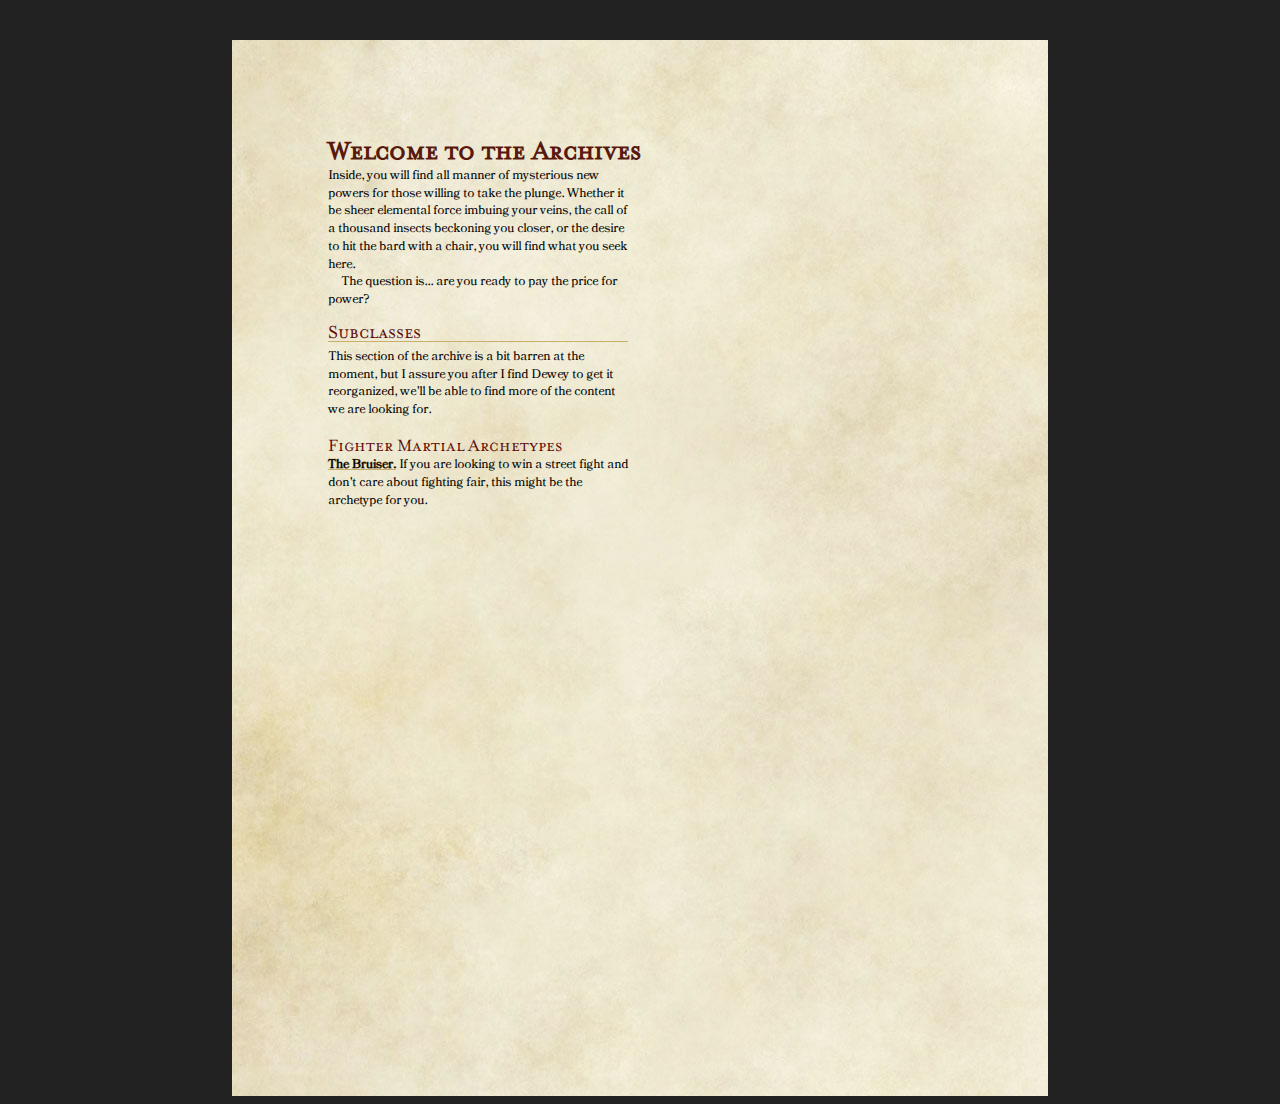
<file: index.html>
<!DOCTYPE html>
<html>
    <head>
        <title>The Archives</title>
        <link rel="stylesheet" href="fonts.css" type="text/css">
        <link rel="stylesheet" href="style.css" type="text/css">
    </head>
    <body>
        <div class="page">
            <h1>Welcome to the Archives</h1>
            <p>Inside, you will find all manner of mysterious new powers for those willing to take the plunge. Whether it be sheer elemental force imbuing your veins, the call of a thousand insects beckoning you closer, or the desire to hit the bard with a chair, you will find what you seek here.</p>
            <p>The question is... are you ready to pay the price for power?</p>
            <h2>Subclasses</h2>
            <p>This section of the archive is a bit barren at the moment, but I assure you after I find Dewey to get it reorganized, we'll be able to find more of the content we are looking for.</p>
            <h3>Fighter Martial Archetypes</h3>
            <p><a href="bruiser.html">The Bruiser.</a> If you are looking to win a street fight and don't care about fighting fair, this might be the archetype for you.</p>
        </div>
    </body>
</html>
</file>
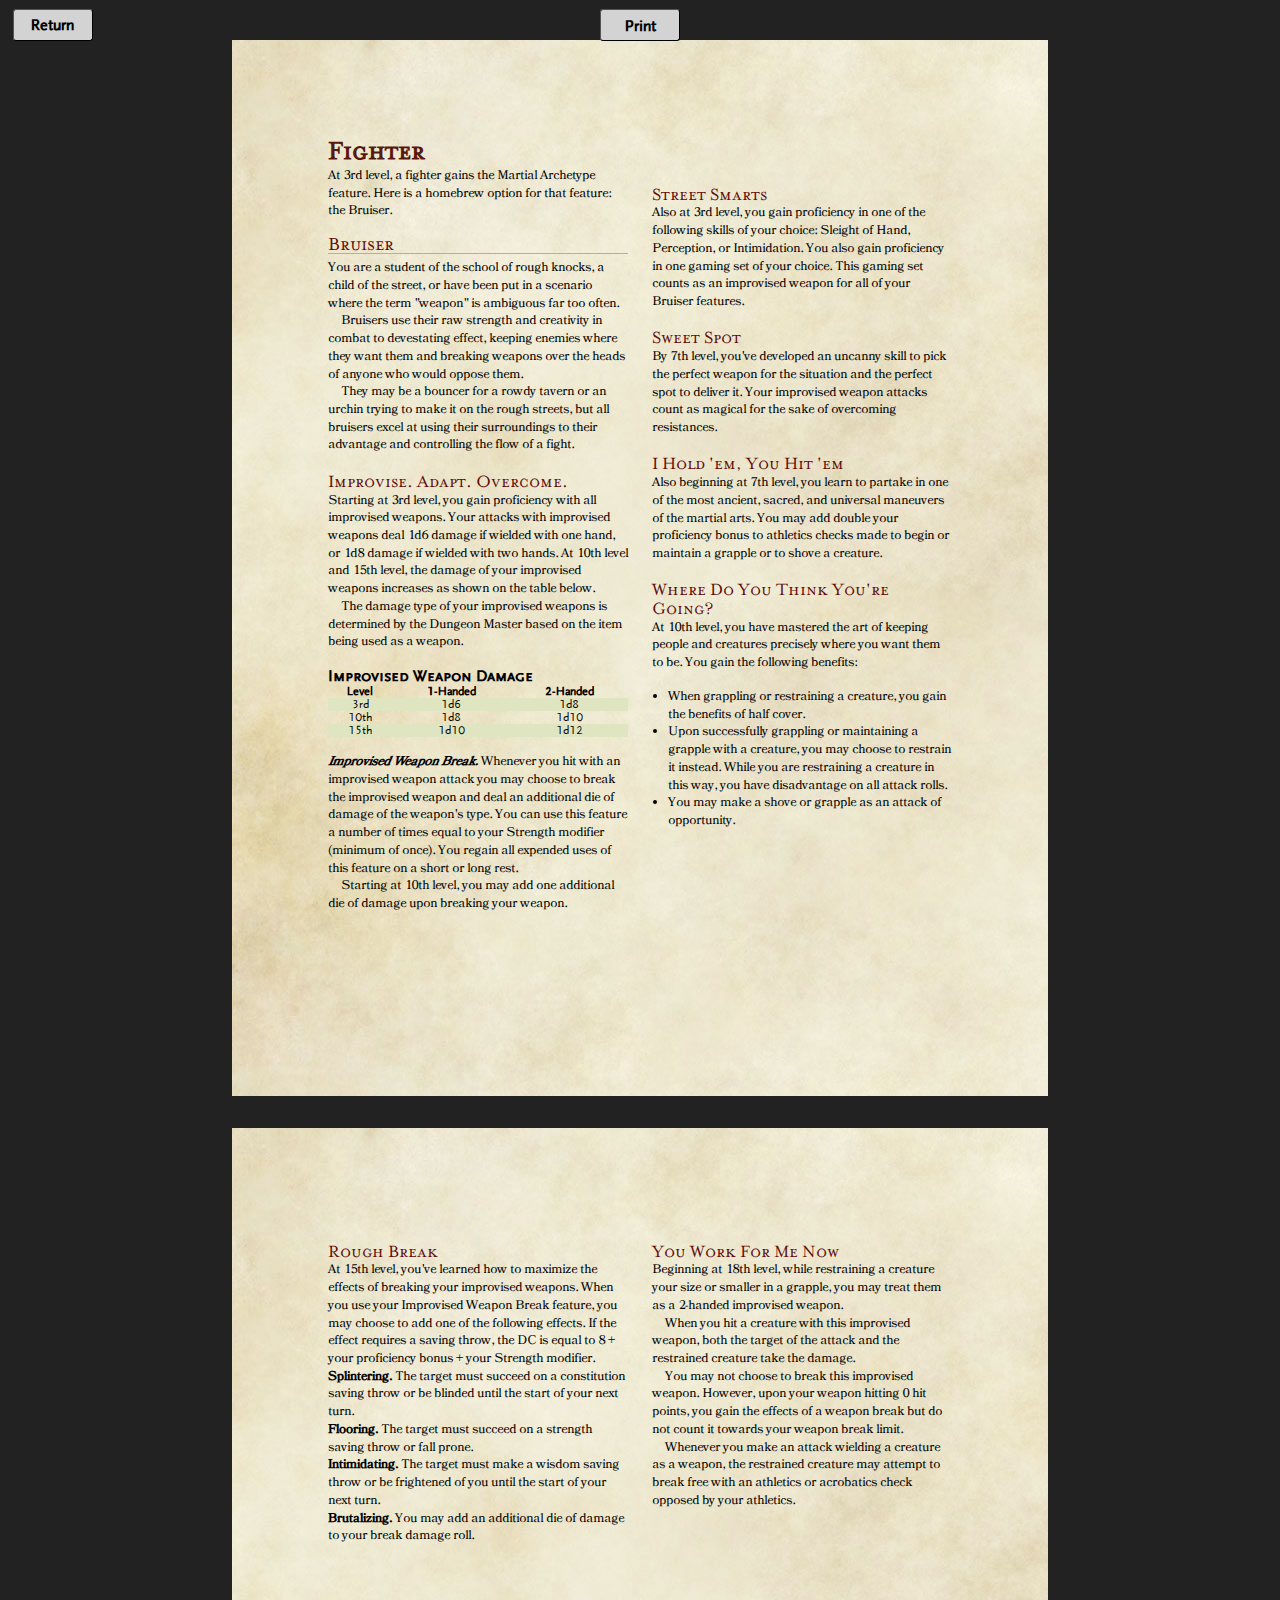
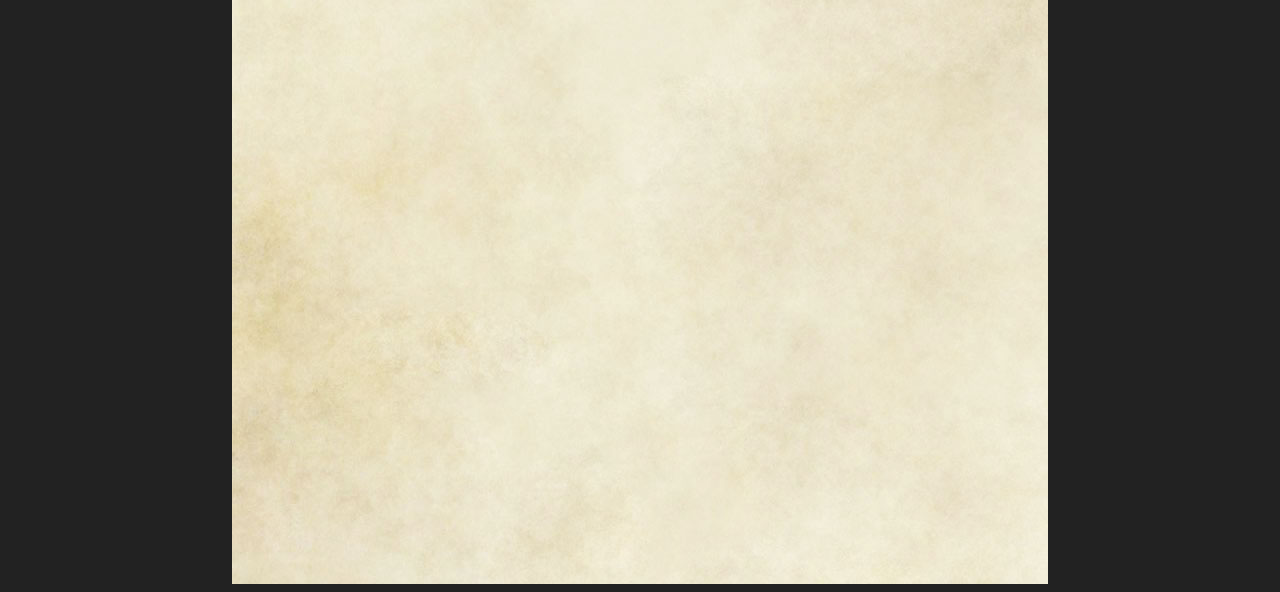
<file: bruiser.html>
<!DOCTYPE html>
<head>
    <title>The Bruiser</title>
    <link rel="stylesheet" href="fonts.css" type="text/css">
    <link rel="stylesheet" href="style.css" type="text/css">
    <script src="printScript.js"></script>
    <style>
        #bruiserDie * td{
            text-align: center;
        }

    </style>
</head>
<body>
    <div class="page" id="print">
        <h1>Fighter</h1>
        <p>At 3rd level, a fighter gains the Martial Archetype feature. Here is a homebrew option for that feature: the Bruiser.</p>
        <h2>Bruiser</h2>
        <p>You are a student of the school of rough knocks, a child of the street, or have been put in a scenario where the term "weapon" is ambiguous far too often.</p>
        <p>Bruisers use their raw strength and creativity in combat to devestating effect, keeping enemies where they want them and breaking weapons over the heads of anyone who would oppose them.</p>
        <p>They may be a bouncer for a rowdy tavern or an urchin trying to make it on the rough streets, but all bruisers excel at using their surroundings to their advantage and controlling the flow of a fight.</p>
        
        <h3>Improvise. Adapt. Overcome.</h3>
        <p>Starting at 3rd level, you gain proficiency with all improvised weapons. Your attacks with improvised weapons deal 1d6 damage if wielded with one hand, or 1d8 damage if wielded with two hands. At 10th level and 15th level, the damage of your improvised weapons increases as shown on the table below.</p>
        <p>The damage type of your improvised weapons is determined by the Dungeon Master based on the item being used as a weapon.</p>
        <table id="bruiserDie">
            <caption>Improvised Weapon Damage</caption>
            <thead><tr>
                <td>Level</td><td>1-Handed</td><td>2-Handed</td>
            </tr></thead>
            <tbody><tr>
                <td>3rd</td><td>1d6</td><td>1d8</td>
            </tr>
            <tr>
                <td>10th</td><td>1d8</td><td>1d10</td>
            </tr>
            <tr>
                <td>15th</td><td>1d10</td><td>1d12</td>
            </tr></tbody>
        </table>
        
        <p><strong>Improvised Weapon Break.</strong> Whenever you hit with an improvised weapon attack you may choose to break the improvised weapon and deal an additional die of damage of the weapon's type. You can use this feature a number of times equal to your Strength modifier (minimum of once). You regain all expended uses of this feature on a short or long rest.</p>
        <p>Starting at 10th level, you may add one additional die of damage upon breaking your weapon.</p>

        <div class="columnbreak"></div>

        <h3>Street Smarts</h3>
        <p>Also at 3rd level, you gain proficiency in one of the following skills of your choice: Sleight of Hand, Perception, or Intimidation. You also gain proficiency in one gaming set of your choice. This gaming set counts as an improvised weapon for all of your Bruiser features.</p>

        <h3>Sweet Spot</h3>
        <p>By 7th level, you've developed an uncanny skill to pick the perfect weapon for the situation and the perfect spot to deliver it. Your improvised weapon attacks count as magical for the sake of overcoming resistances.</p>

        <h3>I Hold 'em, You Hit 'em</h3>
        <p>Also beginning at 7th level, you learn to partake in one of the most ancient, sacred, and universal maneuvers of the martial arts. You may add double your proficiency bonus to athletics checks made to begin or maintain a grapple or to shove a creature.</p>

        <h3>Where Do You Think You're Going?</h3>
        <p>At 10th level, you have mastered the art of keeping people and creatures precisely where you want them to be. You gain the following benefits: </p>
        <ul>
            <li>When grappling or restraining a creature, you gain the benefits of half cover.</li>
            <li>Upon successfully grappling or maintaining a grapple with a creature, you may choose to restrain it instead. While you are restraining a creature in this way, you have disadvantage on all attack rolls.</li>
            <li>You may make a shove or grapple as an attack of opportunity.</li>
        </ul>
    </div>
    <div class="page">
        <h3>Rough Break</h3>
        <p>At 15th level, you've learned how to maximize the effects of breaking your improvised weapons. When you use your Improvised Weapon Break feature, you may choose to add one of the following effects. If the effect requires a saving throw, the DC is equal to 8 + your proficiency bonus + your Strength modifier.
            <br><b>Splintering.</b> The target must succeed on a constitution saving throw or be blinded until the start of your next turn.
            <br><b>Flooring.</b> The target must succeed on a strength saving throw or fall prone.
            <br><b>Intimidating.</b> The target must make a wisdom saving throw or be frightened of you until the start of your next turn.
            <br><b>Brutalizing.</b> You may add an additional die of damage to your break damage roll.
        </p>

        <div class="columnbreak"></div>
        
        <h3>You Work For Me Now</h3>
        <p>Beginning at 18th level, while restraining a creature your size or smaller in a grapple, you may treat them as a 2-handed improvised weapon.</p>
        <p>When you hit a creature with this improvised weapon, both the target of the attack and the restrained creature take the damage.</p>
        <p>You may not choose to break this improvised weapon. However, upon your weapon hitting 0 hit points, you gain the effects of a weapon break but do not count it towards your weapon break limit.</p>
        <p>Whenever you make an attack wielding a creature as a weapon, the restrained creature may attempt to break free with an athletics or acrobatics check opposed by your athletics. </p>
    </div>

    <input type='button' class="button" id="printbutton" value="Print" onclick='printDivs("page");'/>
    <a class="button" id="return" href="./">Return</a>
</body>
</file>
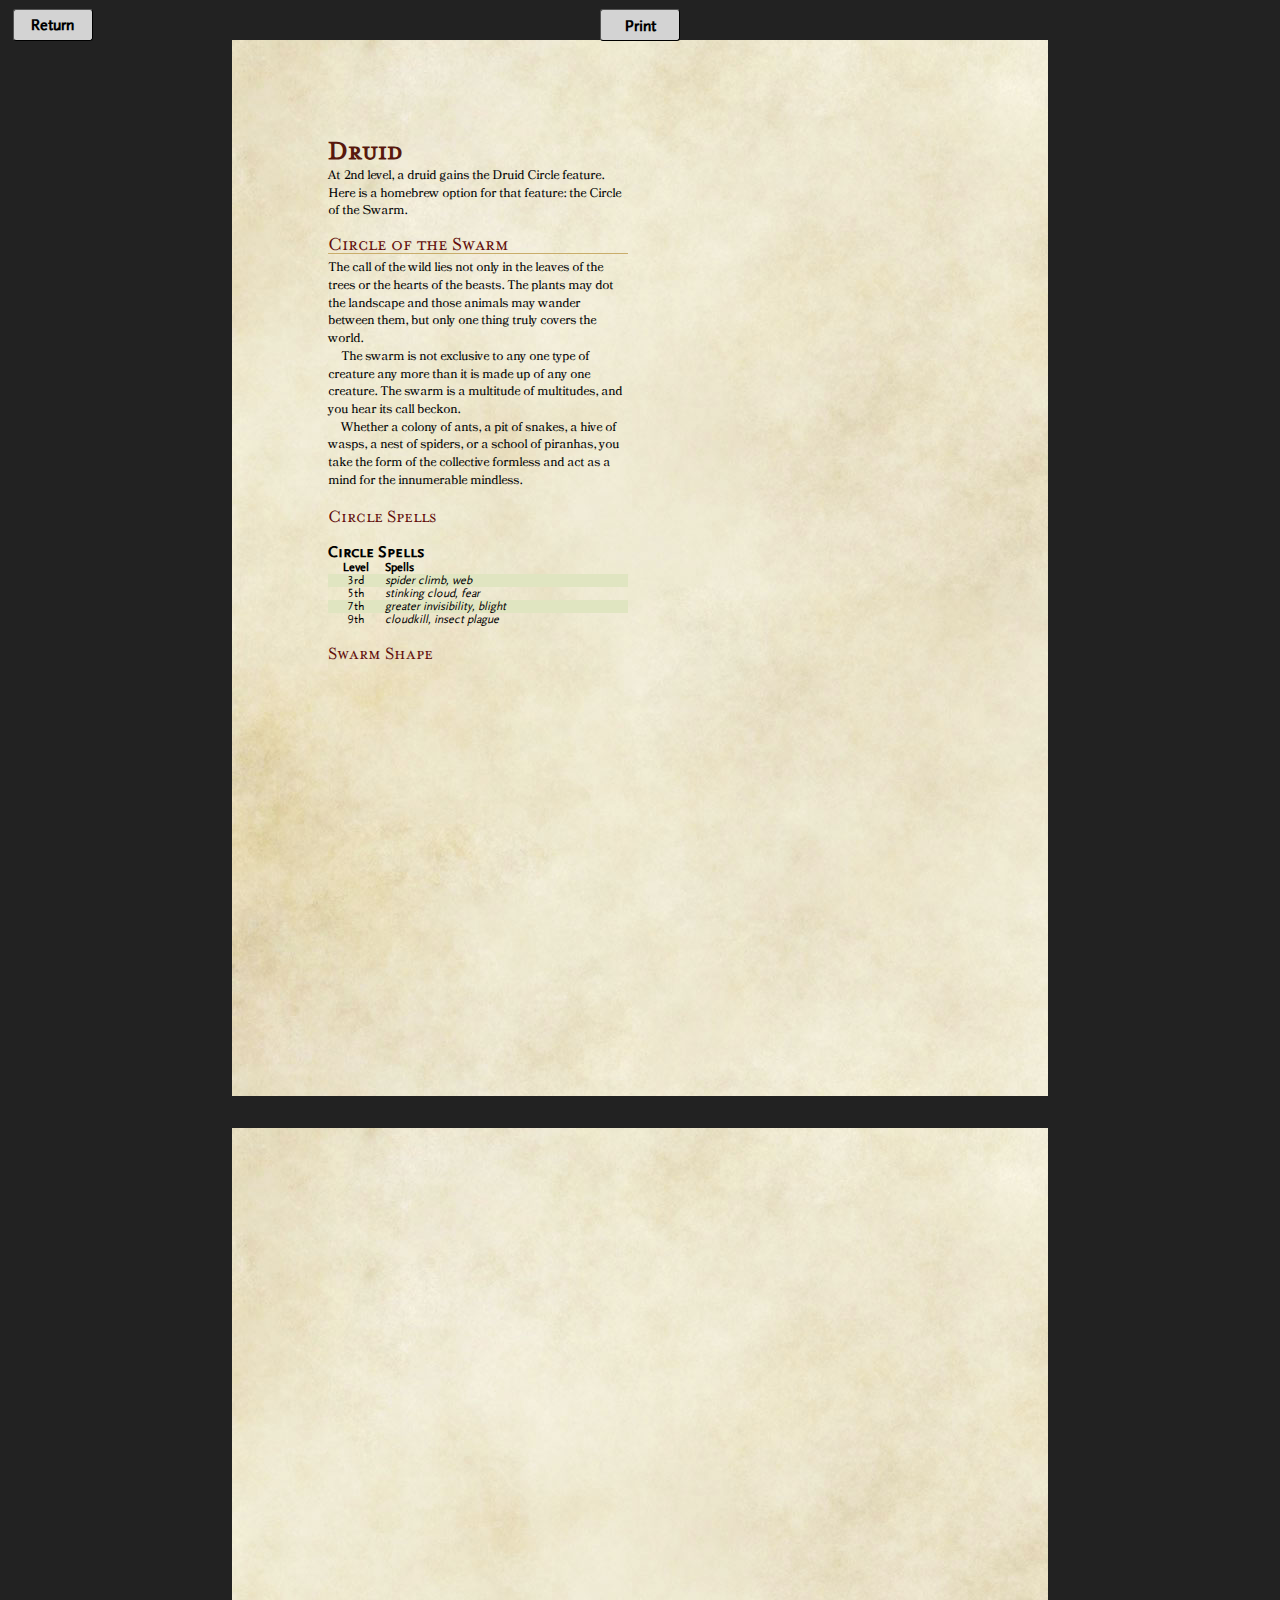
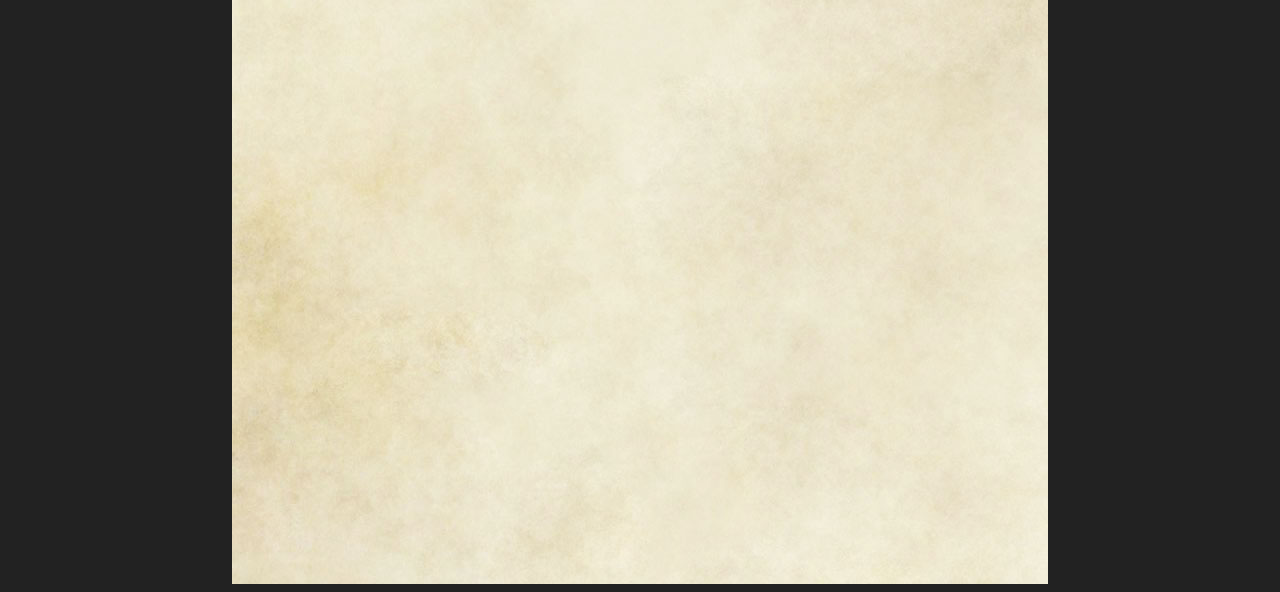
<file: swarmDruid.html>
<!DOCTYPE html>
<head>
    <title>Druid of the Swarm</title>
    <link rel="stylesheet" href="fonts.css" type="text/css">
    <link rel="stylesheet" href="style.css" type="text/css">
    <script src="printScript.js"></script>
    <style>
        #circleSpells td:first-child{
            text-align: center;
        }
    </style>
</head>
<body>
    <div class="page">
        <h1>Druid</h1>
        <p>At 2nd level, a druid gains the Druid Circle feature. Here is a homebrew option for that feature: the Circle of the Swarm.</p>
        <h2>Circle of the Swarm</h2>
        <p>The call of the wild lies not only in the leaves of the trees or the hearts of the beasts. The plants may dot the landscape and those animals may wander between them, but only one thing truly covers the world.</p>
        <p>The swarm is not exclusive to any one type of creature any more than it is made up of any one creature. The swarm is a multitude of multitudes, and you hear its call beckon.</p>
        <p>Whether a colony of ants, a pit of snakes, a hive of wasps, a nest of spiders, or a school of piranhas, you take the form of the collective formless and act as a mind for the innumerable mindless.</p>
        
        <h3>Circle Spells</h3>
        <table id="circleSpells">
            <caption>Circle Spells</caption>
            <thead><tr>
                <td>Level</td><td>Spells</td>
            </tr></thead>
            <tbody><tr>
                <td>3rd</td><td><em>spider climb, web</em></td>
            </tr>
            <tr>
                <td>5th</td><td><em>stinking cloud, fear</em></td>
            </tr>
            <tr>
                <td>7th</td><td><em>greater invisibility, blight</em></td>
            </tr>
            <tr>
                <td>9th</td><td><em>cloudkill, insect plague</em></td>
            </tr></tbody>
        </table>
        <h3>Swarm Shape</h3>
    </div>
    <div class="page">
        
    </div>

    <input type='button' class="button" id="printbutton" value="Print" onclick='printDivs("page");'/>
    <a class="button" id="return" href="./">Return</a>
</body>
</file>
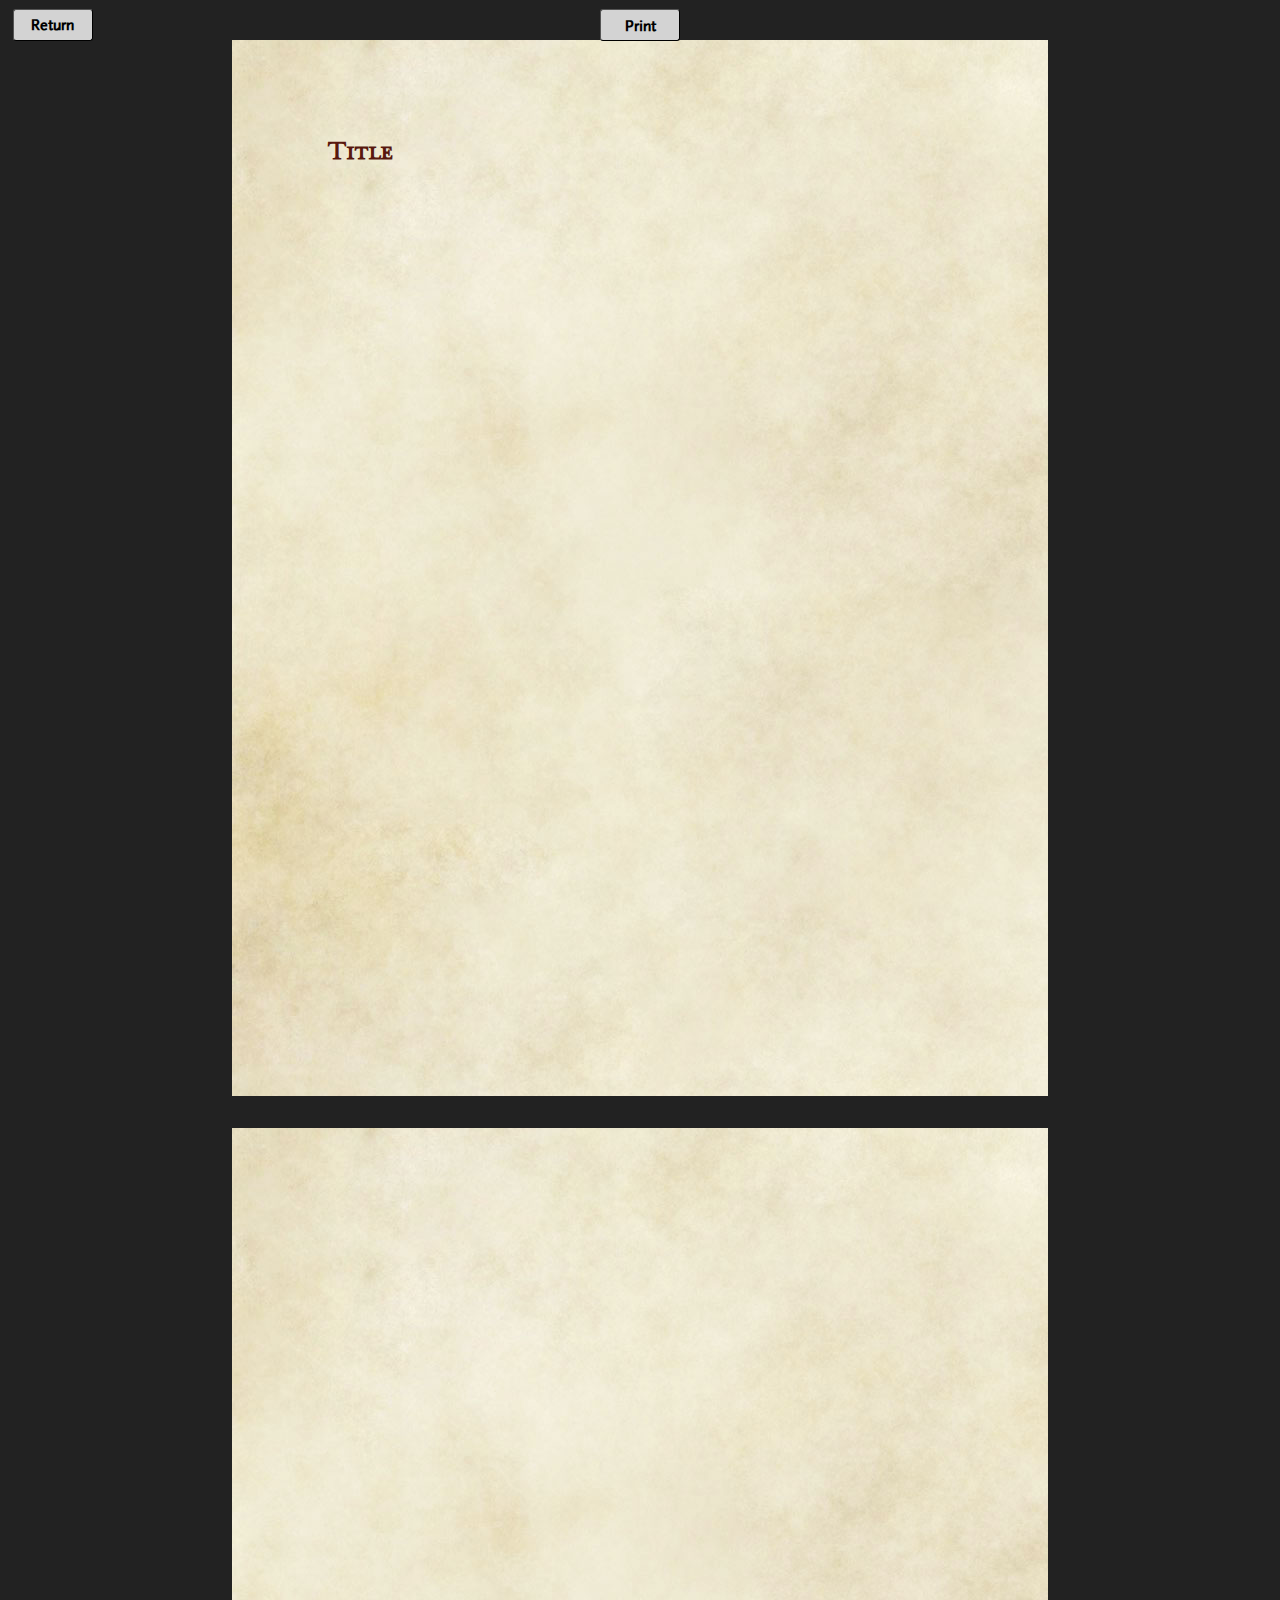
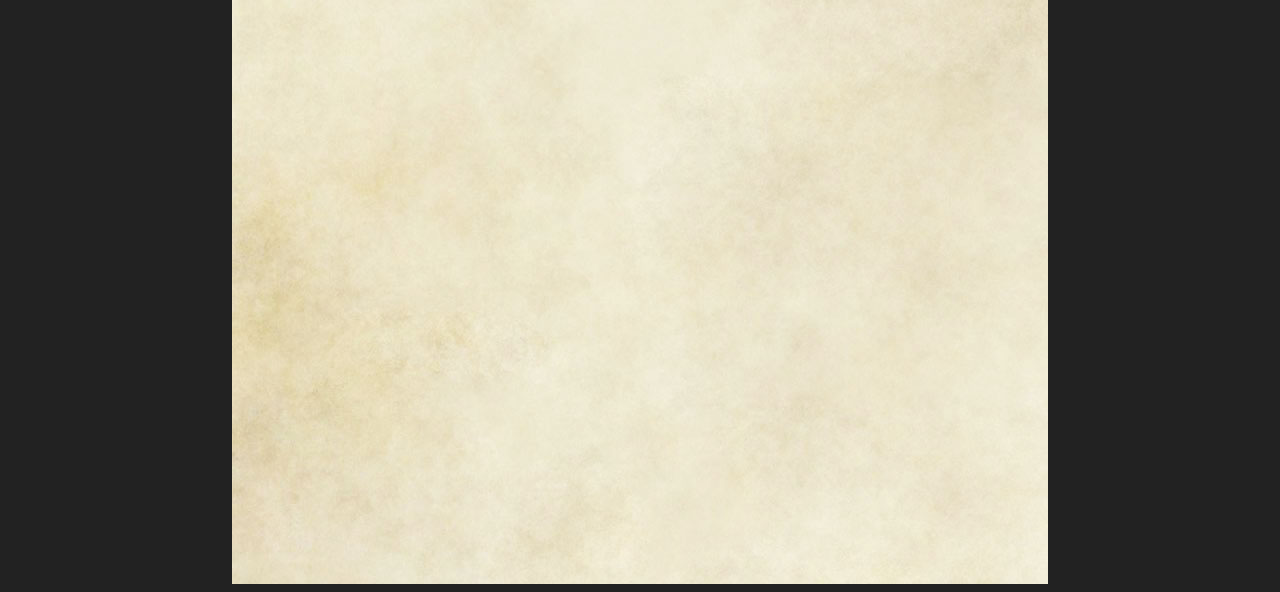
<file: template.html>
<!DOCTYPE html>
<head>
    <title>NEW FILE</title>
    <link rel="stylesheet" href="fonts.css" type="text/css">
    <link rel="stylesheet" href="style.css" type="text/css">
    <script src="printScript.js"></script>
    <style>

    </style>
</head>
<body>
    <div class="page">
        <h1>Title</h1>
        
    </div>
    <div class="page">
        
    </div>

    <input type='button' class="button" id="printbutton" value="Print" onclick='printDivs("page");'/>
    <a class="button" id="return" href="./">Return</a>
</body>
</file>
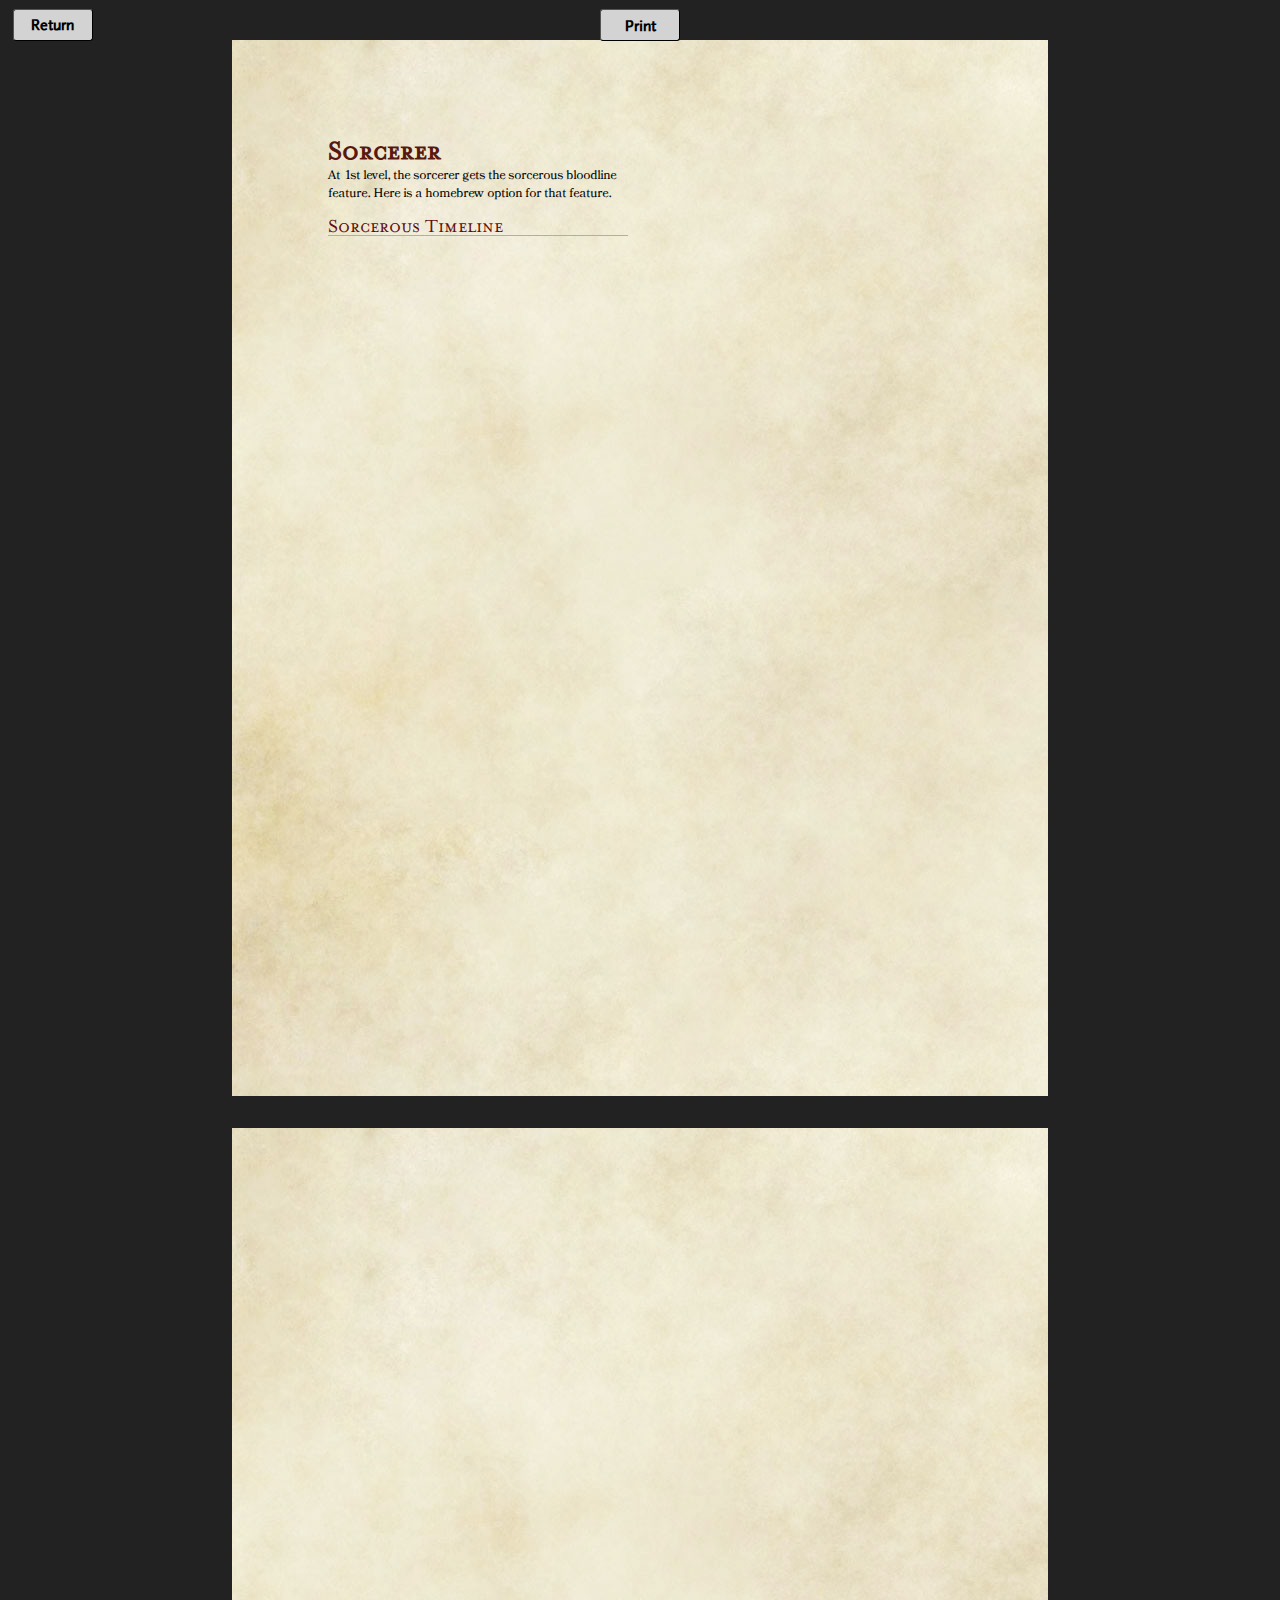
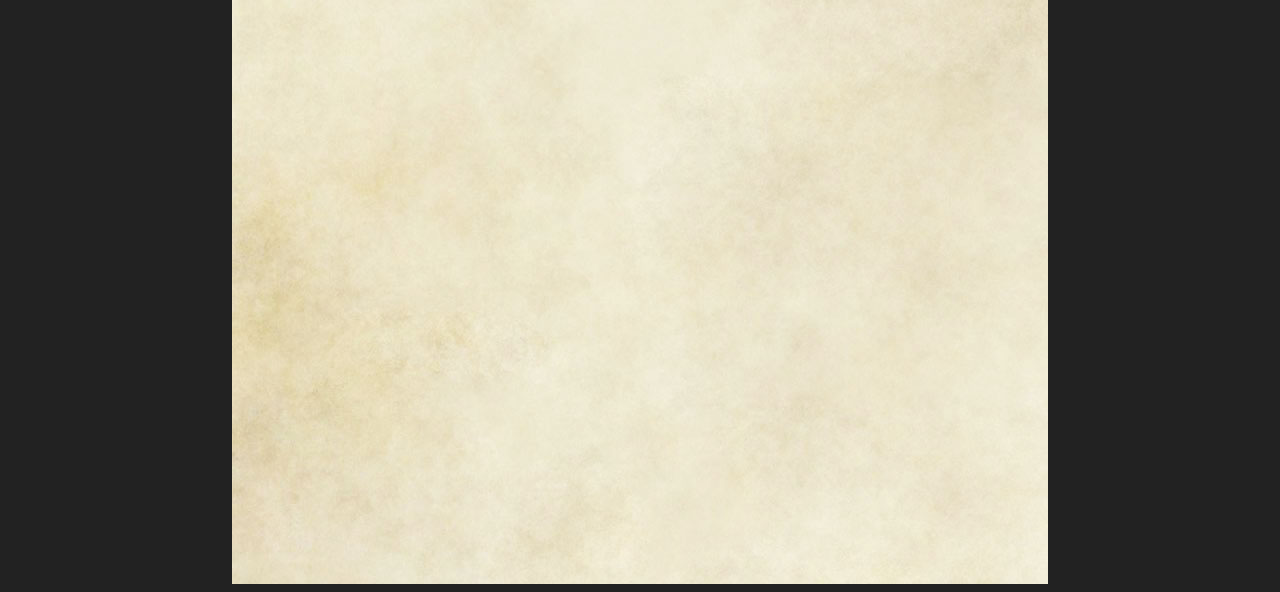
<file: timeline.html>
<!DOCTYPE html>
<head>
    <title>NEW FILE</title>
    <link rel="stylesheet" href="fonts.css" type="text/css">
    <link rel="stylesheet" href="style.css" type="text/css">
    <script src="printScript.js"></script>
    <style>

    </style>
</head>

<!--
    What is this chronomancy subclass about?
     - Jump forward in time to prepare yourself for trouble later
     - Jump back in time to help yourself in the past
-->

<body>
    <div class="page">
        <h1>Sorcerer</h1>
        <p>At 1st level, the sorcerer gets the sorcerous bloodline feature. Here is a homebrew option for that feature.</p>

        <h2>Sorcerous Timeline</h2>

    </div>
    <div class="page">
        
    </div>

    <input type='button' class="button" id="printbutton" value="Print" onclick='printDivs("page");'/>
    <a class="button" id="return" href="./">Return</a>
</body>
</file>
<file: fonts.css>
@font-face {
    font-family: 'Bookinsanity';
    src: url("assets/fonts/Bookinsanity/Bookinsanity.otf") format("opentype");
}

@font-face {
    font-family: 'Bookinsanity';
    src: url("assets/fonts/Bookinsanity/BookinsanityBold.otf") format("opentype");
    font-weight: bold;
}

@font-face {
    font-family: 'Bookinsanity';
    src: url("assets/fonts/Bookinsanity/BookinsanityItalic.otf") format("opentype");
    font-style: italic;
}

@font-face {
    font-family: 'Bookinsanity';
    src: url("assets/fonts/Bookinsanity/BookinsanityBoldItalic.otf") format("opentype");
    font-weight: bold;
    font-style: italic;
}

@font-face {
    font-family: 'Mr. Eaves Small Caps';
    src: url("assets/fonts/Mr\ Eaves\ Small\ Caps.otf") format("opentype");
}

@font-face {
    font-family: 'Scaly Sans';
    src: url("assets/fonts/ScalySans/Scaly\ Sans.otf") format("opentype");
}
@font-face {
    font-family: 'Scaly Sans';
    src: url("assets/fonts/ScalySans/Scaly\ Sans\ Bold.otf") format("opentype");
    font-weight: bold;
}
@font-face {
    font-family: 'Scaly Sans';
    src: url("assets/fonts/ScalySans/Scaly\ Sans\ Italic.otf") format("opentype");
    font-style: italic;
}
@font-face {
    font-family: 'Scaly Sans';
    src: url("assets/fonts/ScalySans/Scaly\ Sans\ Bold\ Italic.otf") format("opentype");
    font-weight: bold;
    font-style: italic;
}

@font-face {
    font-family: 'Scaly Sans SC';
    src: url("assets/fonts/ScalySansSmallCaps/Scaly\ Sans\ Caps.otf") format("opentype");
}
@font-face {
    font-family: 'Scaly Sans SC';
    src: url("assets/fonts/ScalySansSmallCaps/Scaly\ Sans\ Caps\ Bold.otf") format("opentype");
    font-weight: bold;
}
@font-face {
    font-family: 'Scaly Sans SC';
    src: url("assets/fonts/ScalySansSmallCaps/Scaly\ Sans\ Caps\ Italic.otf") format("opentype");
    font-style: italic;
}
@font-face {
    font-family: 'Scaly Sans SC';
    src: url("assets/fonts/ScalySansSmallCaps/Scaly\ Sans\ Caps\ Bold\ Italic.otf") format("opentype");
    font-weight: bold;
    font-style: italic;
}
</file>
<file: style.css>
body {
    background-color: #222222;
    display: flex;
    flex-direction: row;
    flex-wrap: wrap;
    justify-content: center;
}

h1 {
    color: #58180D;
    font-family: 'Mr. Eaves Small Caps', serif;
    font-weight: 600;
    margin: 0;
    column-span: all;
    font-size: 21pt;
}

h2 {
    color: #610D0B;
    font-family: 'Mr. Eaves Small Caps', serif;
    font-size: 15pt;
    font-weight: 500;
    line-height: 0.8em;

    border-bottom: 1px solid #c9ad6a;
    margin-bottom: 4pt;
    padding-bottom: 0;

    break-after: avoid;
}

h3 {
    color: #610D0B;
    font-family: 'Mr. Eaves Small Caps', serif;
    font-size: 14pt;
    font-weight: 500;
    line-height: 1em;

    margin-bottom: 0;
    /* margin-block-start: unset; */

    break-after: avoid;
    -webkit-column-break-after: avoid;
}

p, li {
    font-family: Bookinsanity, Georgia, Times, 'Times New Roman', serif;
    font-size: 9.5pt;
    line-height: 1.4em;

    margin:0;
    break-inside: avoid;
}

ul {
    padding-left: 1em;
}

p strong {
    font-weight: bold;
    font-style: italic;
}

p+p {
    text-indent: 1em;
}

a {
    -webkit-text-stroke: 0.2px #c9ad6a;
    color: black;
    font-weight: bold;
    text-decoration: underline;
    transition-property: color;
    transition-duration: 0.25s;
}

a:hover {
    color: #c9ad6a;
}

table {
    width: 100%;
    border-collapse: collapse;
    margin: 1em 0;
}

table caption {
    font-family: 'Scaly Sans SC';
    font-weight: bolder;
    font-size: 12pt;
    text-align: left;
}

thead {
    font-weight: bold;
}

td {
    margin: 0px;
    width: auto;
    font-family: 'Scaly Sans';
    font-size: 9pt;
}

tbody tr:nth-child(odd) {
    background-color: #E0E5C1;
}

td.center {
    text-align: center;
}

.page {
    page-break-before: always;
    width: 6.5in;
    height: 9in;
    background-image: url("assets/5eBackground.jpg");
    background-size: fill;
    margin: 2em 0.5em 0;

    padding: 1in;

    column-count: 2;
    column-gap: 0.25in;
    column-fill: auto;

    overflow: hidden;
    text-overflow: clip;
}

.printedPage {
    position: absolute;
    margin: 0px;

    visibility: visible;
}

div.columnbreak {
    /* display: block; */
    break-before: column;
}

.button {
    display: inline-block;
    line-height: 2em;
    box-sizing: border-box;
    width: 5em;
    height: 2em;

    color: black;

    transition-property: color, background-color;
    transition-duration: 0.25s;

    -webkit-text-stroke: unset;
    text-decoration: unset;
    font-family: 'Scaly Sans', sans-serif;
    font-weight: bold;
    font-size: 12pt;

    border: 1px black outset;
    border-radius: 3px;

    text-align: center;

    background-color: lightgray;
}

.button:hover{
    background-color: gray;
    color: #c9ad6a;
}


#printbutton {
    width: 5em;
    height: 2em;
    font-family: 'Scaly Sans', sans-serif;
    font-weight: bold;
    font-size: 12pt;
    position: fixed;
    top: 1vh;
    right: auto;
    left: auto;

}

#return {
    position: fixed;
    top: 1vh;
    right: auto;
    left: 1vw;

}
</file>
